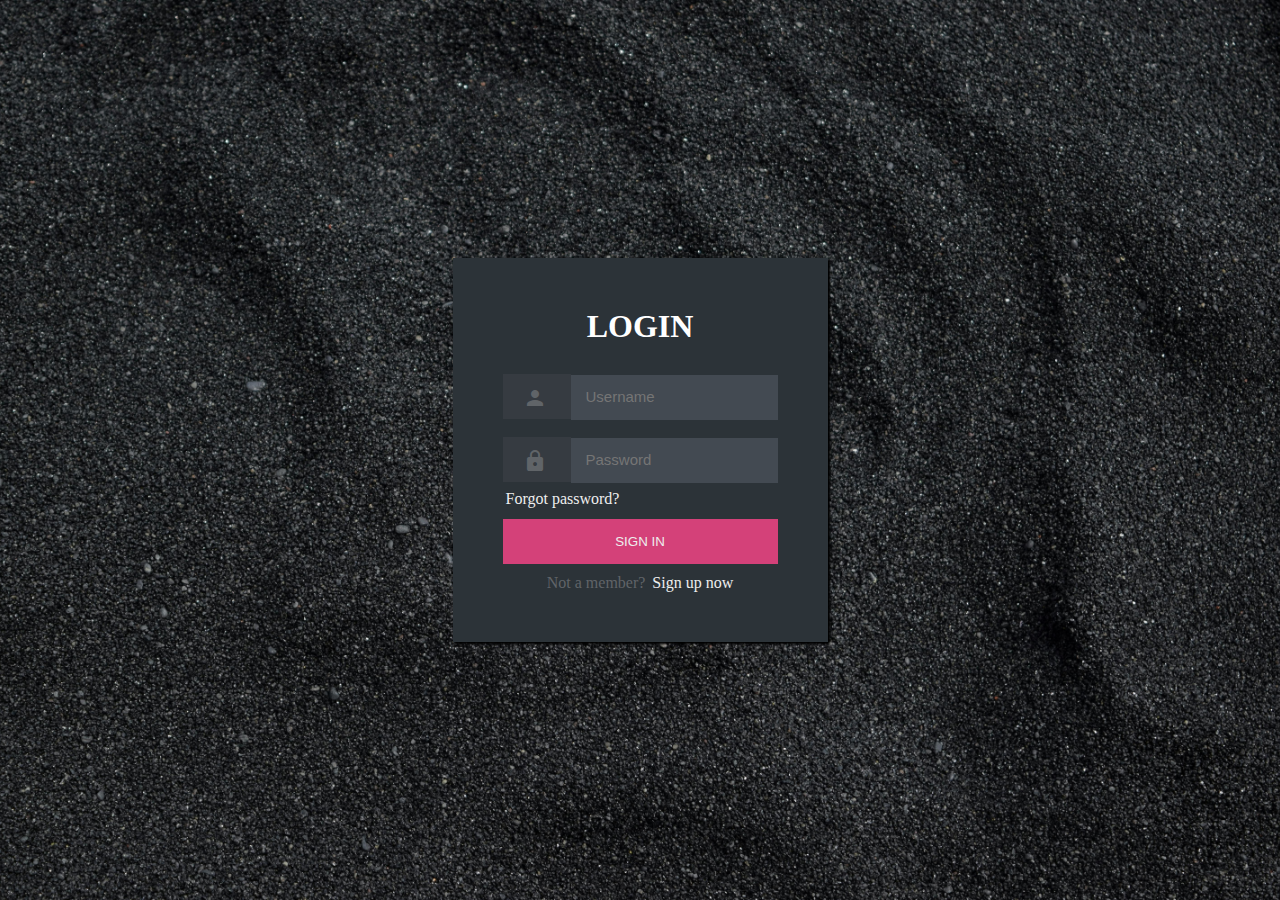
<file: login page/index.html>
<!DOCTYPE html>
<html lang="en">
<head>
    <meta charset="UTF-8">
    <meta name="viewport" content="width=device-width, initial-scale=1.0">
    <title>Login</title>
    <link rel="stylesheet" href="style.css">

    <!--Link to Google material icons-->
    <link rel="stylesheet" href="https://fonts.googleapis.com/icon?family=Material+Icons">
</head>
<body>

    <!--Entire login form div-->
    <div class="container">
        <!--Section of the login form-->
        <div class="login-form">
            <h1>LOGIN</h1>
            <form>
                <!--Username input field with an added icon-->
                <label for="username">
                    <i class="material-icons">person</i>
                </label>
                <input type="text" id="username" name="username" placeholder="Username" required oninvalid="this.setCustomValidity('Please enter your username!')" oninput="setCustomValidity('')"><br><br>
                
                <!--Password input field with an added icon-->
                <label for="password">
                    <i class="material-icons">lock</i>                    
                </label>
                <input type="password" id="password" name="password" placeholder="Password" required oninvalid="this.setCustomValidity('Please enter your password!')" oninput="setCustomValidity('')"><br>
                
                <!--Link to "Forgot password" page-->
                <a href="forgot_password.html">Forgot password?</a><br><br>

                <!--Submit button to sign in-->
                <input type="submit" id="submit" value="SIGN IN">
            </form>

            <!--Link to "register" page-->
            <p class="register">Not a member? <a href="register.html">Sign up now</a></p>
        </div>
    </div>
</body>
</html>
</file>
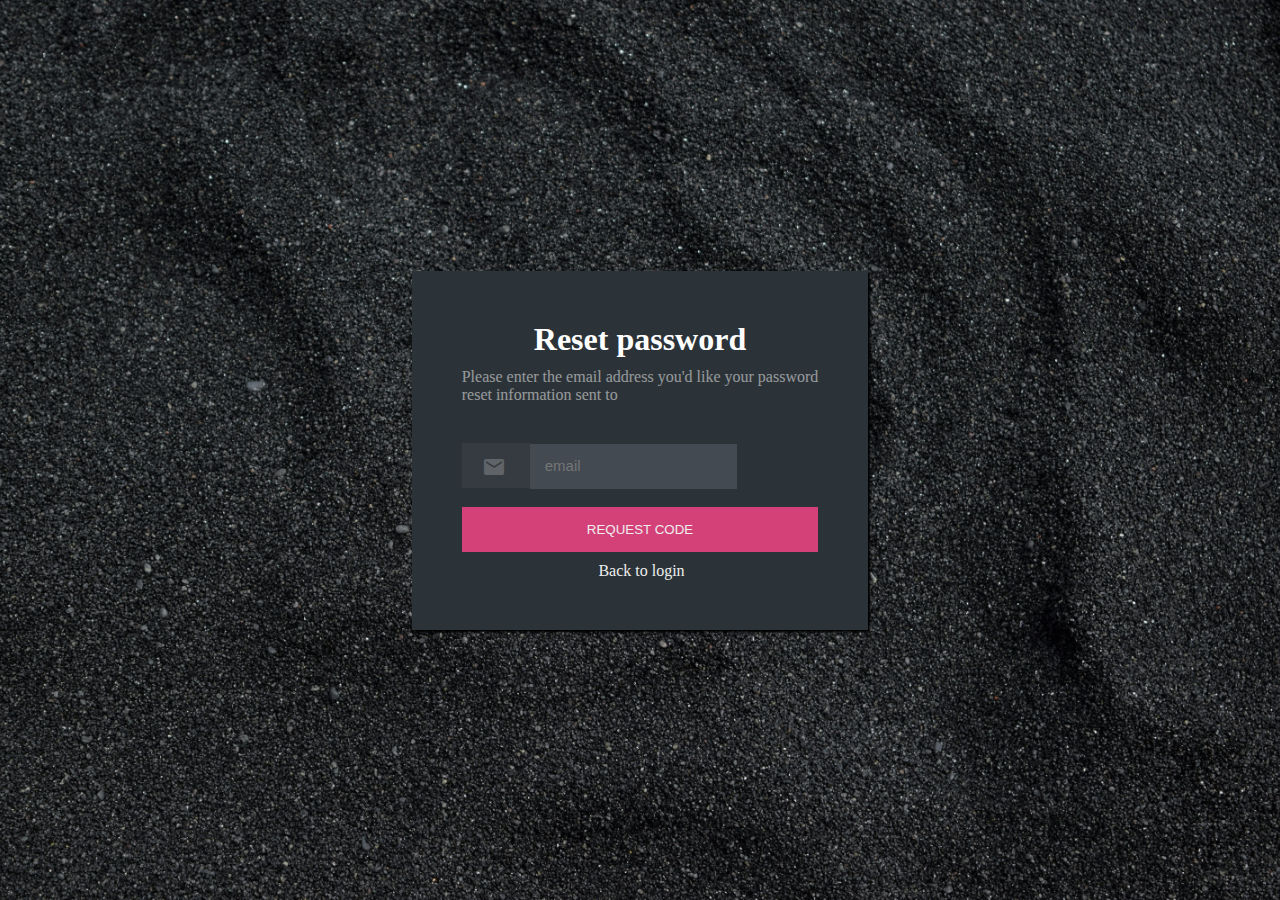
<file: login page/forgot_password.html>
<!DOCTYPE html>
<html lang="en">
<head>
    <meta charset="UTF-8">
    <meta name="viewport" content="width=device-width, initial-scale=1.0">
    <title>Forgot password</title>
    <link rel="stylesheet" href="forgot_password.css">

    <!--Link to Google material icons-->
    <link rel="stylesheet" href="https://fonts.googleapis.com/icon?family=Material+Icons">
</head>
<body>

    <!--Entire form div-->
    <div class="container">
        <div class="login-form">
            <h1>Reset password</h1>
            <p class="password-info">Please enter the email address you'd like your password<br> reset information sent to</p>
            <form>

                <!--Email input field with an added icon-->
                <label for="email">
                    <i class="material-icons">email</i>
                </label>
                <input type="email" id="email" name="email" placeholder="email" required oninvalid="this.setCustomValidity('Please enter your email!')" oninput="setCustomValidity('')"><br><br>

                <!--Submit button to request password reset code-->
                <input type="submit" id="submit" value="REQUEST CODE">
            </form>

            <!--Link to "login" page-->
            <p class="back-to-login"><a href="index.html">Back to login</a></p>
        </div>
    </div>
</body>
</html>
</file>
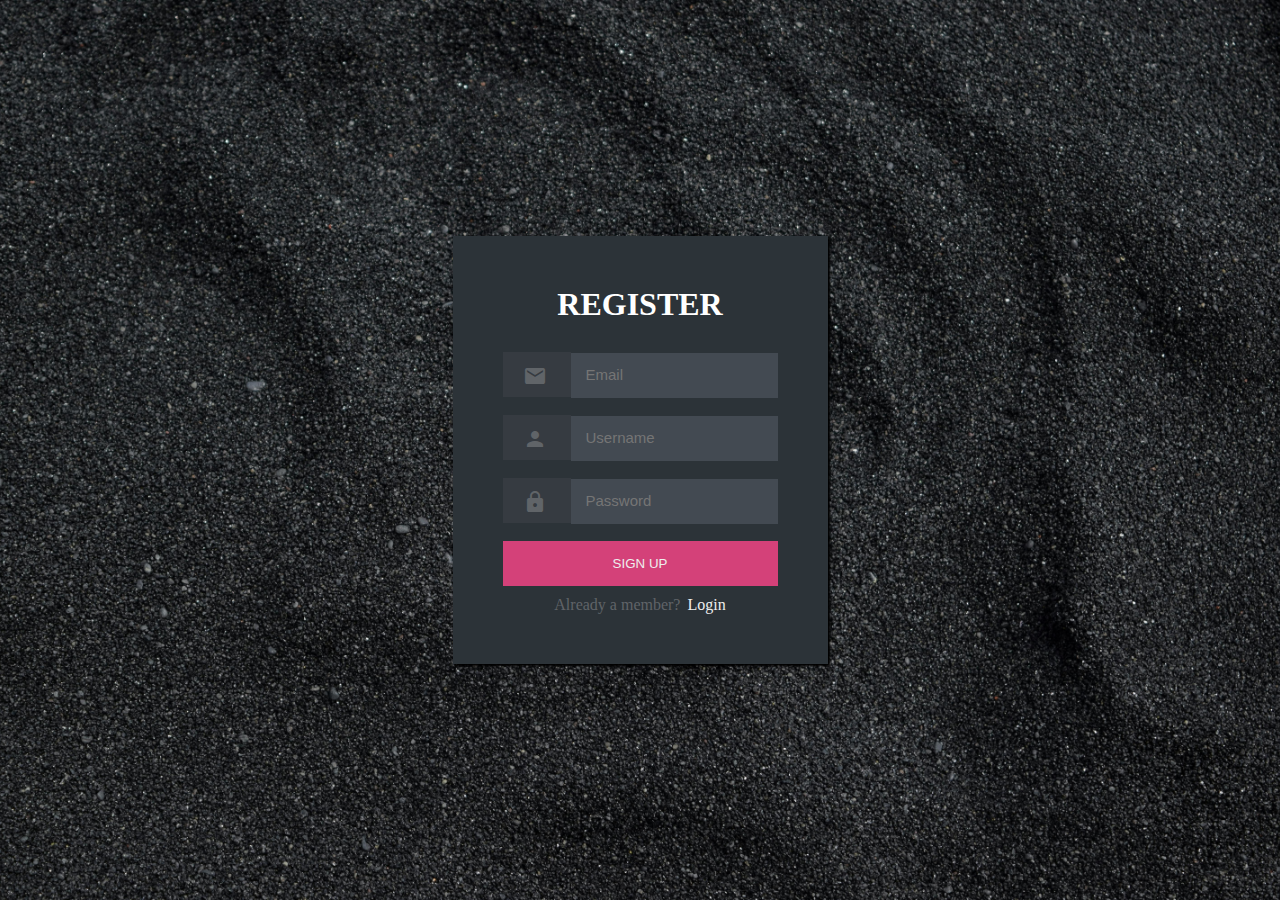
<file: login page/register.html>
<!DOCTYPE html>
<html lang="en">
<head>
    <meta charset="UTF-8">
    <meta name="viewport" content="width=device-width, initial-scale=1.0">
    <title>Register</title>
    <link rel="stylesheet" href="register.css">

    <!--Link to Google material icons-->
    <link rel="stylesheet" href="https://fonts.googleapis.com/icon?family=Material+Icons">
</head>
<body>

    <!--Entire register form div-->
    <div class="container">
        <div class="login-form">
            <h1>REGISTER</h1>
            <form>

                <!--Email input field with an added icon-->
                <label for="email">
                    <i class="material-icons">email</i>
                </label>
                <input type="text" id="email" name="email" placeholder="Email" required oninvalid="this.setCustomValidity('Please enter your email!')" oninput="setCustomValidity('')"><br><br>

                <!--Username input field with an added icon-->
                <label for="username">
                    <i class="material-icons">person</i>
                </label>
                <input type="text" id="text" name="text" placeholder="Username" required oninvalid="this.setCustomValidity('Please enter your username!')" oninput="setCustomValidity('')"><br><br>

                <!--Password input field with an added icon-->
                <label for="password">
                    <i class="material-icons">lock</i>                    
                </label>
                <input type="password" id="password" name="password" placeholder="Password" required oninvalid="this.setCustomValidity('Please enter your password!')" oninput="setCustomValidity('')"><br>
                
                <!--Submit button to sign up-->
                <input type="submit" id="submit" value="SIGN UP">
            </form>
            <p class="login">Already a member? <a href="index.html">Login</a></p>
        </div>
    </div>
</body>
</html>
</file>
<file: login page/style.css>
* {
    padding: 0;
    margin: 0;
    box-sizing: border-box;
}

body {
    background-image: url(website-background.jpg);
    background-size: cover;
    background-position: center;
    height: 100vh;
    margin: 0;
    display: flex;
    justify-content: center;
    align-items: center;
}

.container h1 {
    color: white;
    text-align: center;
    padding-bottom: 30px;
}

.container {
    position: relative;
    
}

.login-form {
    background-color: #2c3338;
    box-shadow: 2px 2px 2px;
    padding: 50px;
}

.login-form input {
    background-color: #434a52;
    width: auto;
    padding: 15px;
    border: none;
}

.login-form ::placeholder {
    font-size: 15px;
}

#submit {
    color: #eee;
    background-color: #d44179;
    width: 100%;
}

#submit:hover {
    cursor: pointer;
    box-shadow: 2px 2px 2px 2px #363b41;
}

.login-form a {
    position: absolute;
    text-decoration: none;
    padding-top: 7px;
    margin-left: 3px;
    color: #eee;
}

.login-form label {
  padding: 14px;

}

.material-icons {
  display: inline-block;
  color: #606468;;
  vertical-align: middle;
}



.login-form label {
    background-color: #363b41;
    border-bottom-right-radius: 0;
    border-top-right-radius: 0;
    padding-left: 20px;
    padding-left: 1.25rem;
    padding-right: 20px;
    padding-right: 1.25rem;
  }

.register {
    color: #606468;
    text-align: center;
    padding-top: 10px;
}

.register a {
    position: relative;
    color: #eee;
}

@media (max-width: 768px) {
    .login-form {
        padding: 30px;
    }

    .login-form label,
    .login-form input {
        padding: 10px;
    }
}
</file>
<file: login page/forgot_password.css>
* {
    padding: 0;
    margin: 0;
    box-sizing: border-box;
}

body {
    background-image: url(website-background.jpg);
    background-size: cover;
    background-position: center;
    height: 100vh;
    margin: 0;
    display: flex;
    justify-content: center;
    align-items: center;
}

.container h1 {
    color: white;
    text-align: center;
    padding-bottom: 10px;
}

.container {
    position: relative;
    
}

.login-form {
    background-color: #2c3338;
    box-shadow: 2px 2px 2px;
    padding: 50px;
}

.login-form input {
    background-color: #434a52;
    width: auto;
    padding: 15px;
    border: none;
}

.login-form ::placeholder {
    font-size: 15px;
}

#submit {
    color: #eee;
    background-color: #d44179;
    width: 100%;
}

#submit:hover {
    cursor: pointer;
    box-shadow: 2px 2px 2px 2px #363b41;
}

.login-form a {
    position: absolute;
    text-decoration: none;
    padding-top: 7px;
    margin-left: 3px;
    color: #eee;
}

.login-form label {
  padding: 14px;

}

.material-icons {
  display: inline-block;
  color: #606468;;
  vertical-align: middle;
}



.login-form label {
    background-color: #363b41;
    border-bottom-right-radius: 0;
    border-top-right-radius: 0;
    padding-left: 20px;
    padding-left: 1.25rem;
    padding-right: 20px;
    padding-right: 1.25rem;
  }

.back-to-login {
    color: #606468;
    text-align: center;
    padding-top: 10px;
}

.back-to-login a {
    position: relative;
    color: #eee;
}

.password-info {
    color: white;
    opacity: 50%;
    margin-bottom: 40px;
}

@media (max-width: 768px) {
    .login-form {
        padding: 30px;
    }

    .login-form label,
    .login-form input {
        padding: 10px;
    }
}
</file>
<file: login page/register.css>
* {
    padding: 0;
    margin: 0;
    box-sizing: border-box;
}

body {
    background-image: url(website-background.jpg);
    background-size: cover;
    background-position: center;
    height: 100vh;
    margin: 0;
    display: flex;
    justify-content: center;
    align-items: center;
}

.container h1 {
    color: white;
    text-align: center;
    padding-bottom: 30px;
}

.container {
    position: relative;
    
}

.login-form {
    background-color: #2c3338;
    box-shadow: 2px 2px 2px;
    padding: 50px;
}

.login-form input {
    background-color: #434a52;
    width: auto;
    padding: 15px;
    border: none;
}

.login-form ::placeholder {
    font-size: 15px;
}

#submit {
    color: #eee;
    background-color: #d44179;
    width: 100%;
    margin-top: 17px;
}

#submit:hover {
    cursor: pointer;
    box-shadow: 2px 2px 2px 2px #363b41;
}

.login-form a {
    position: absolute;
    text-decoration: none;
    padding-top: 7px;
    margin-left: 3px;
    color: #eee;
}

.login-form label {
  padding: 14px;

}

.material-icons {
  display: inline-block;
  color: #606468;;
  vertical-align: middle;
}



.login-form label {
    background-color: #363b41;
    border-bottom-right-radius: 0;
    border-top-right-radius: 0;
    padding-left: 20px;
    padding-left: 1.25rem;
    padding-right: 20px;
    padding-right: 1.25rem;
  }

.login {
    color: #606468;
    text-align: center;
    padding-top: 10px;
}

.login a {
    position: relative;
    color: #eee;
}

@media (max-width: 768px) {
    .login-form {
        padding: 30px;
    }

    .login-form label,
    .login-form input {
        padding: 10px;
    }
}
</file>
